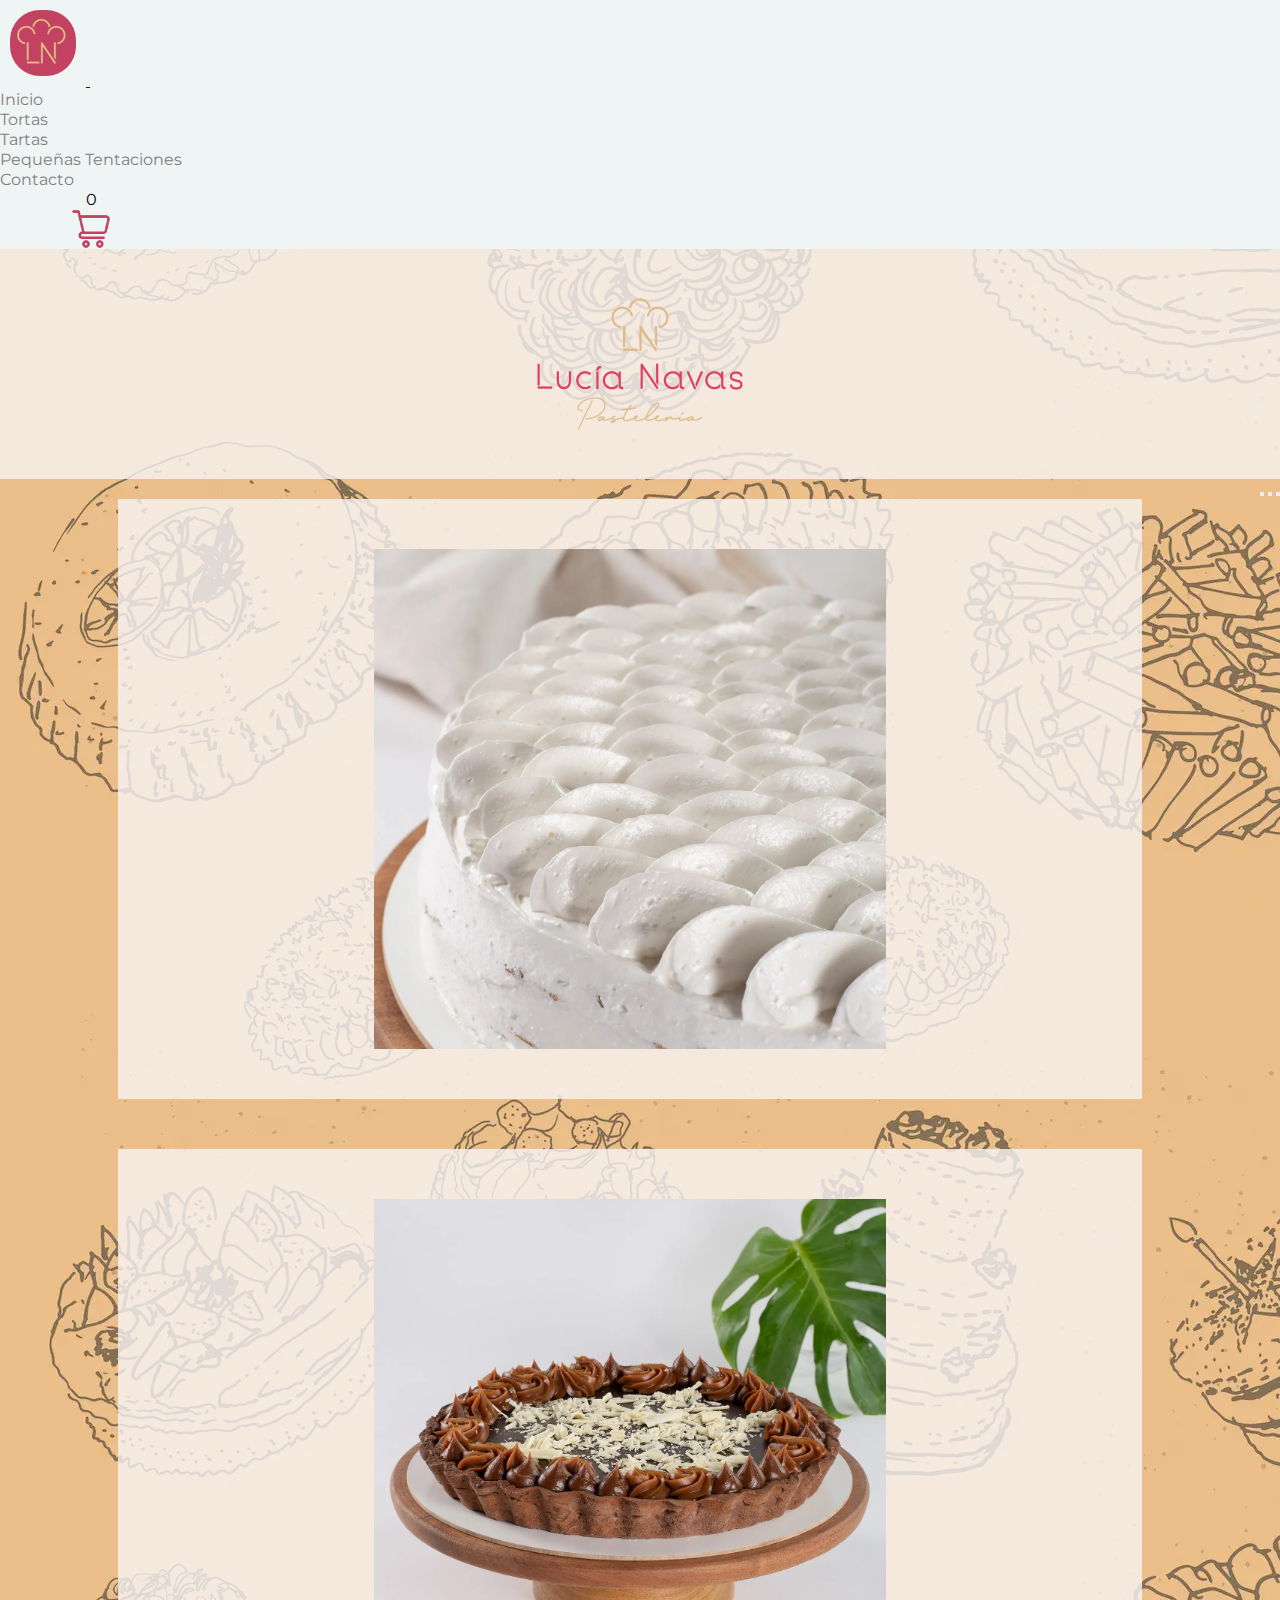
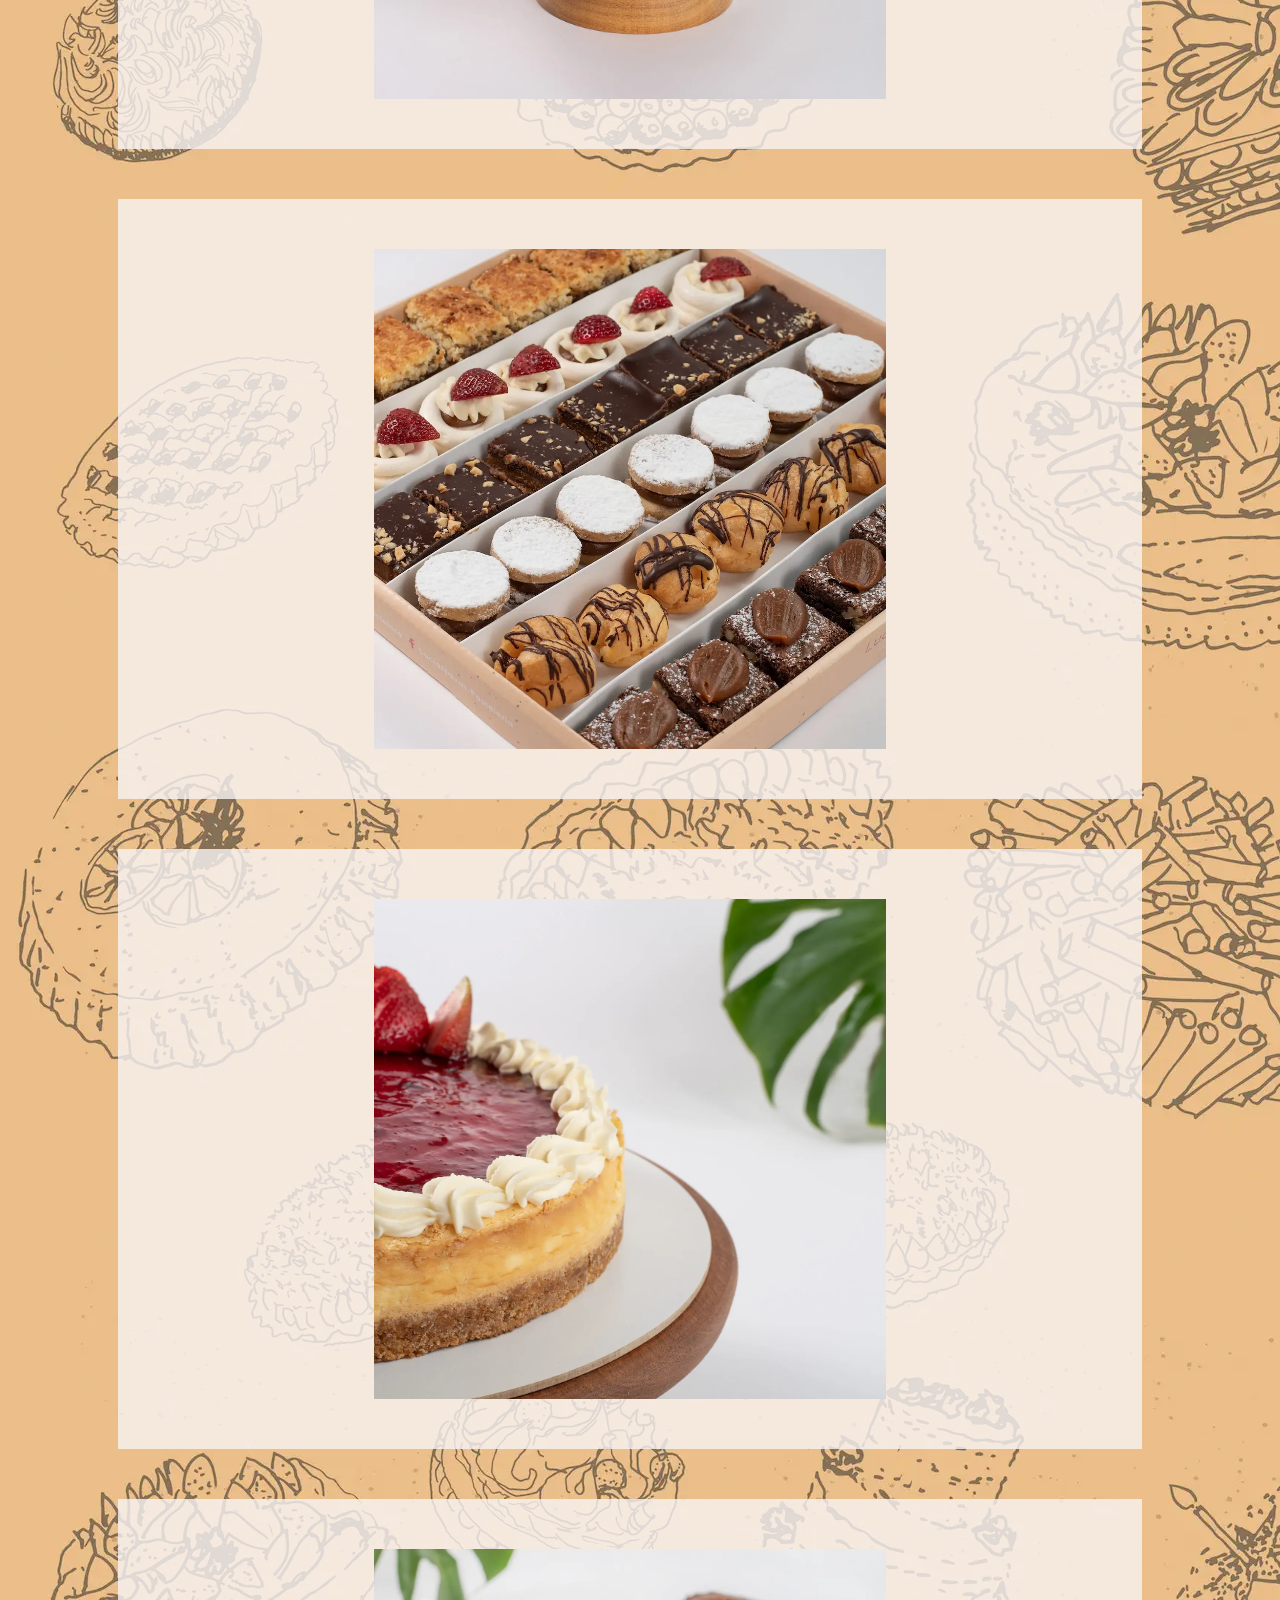
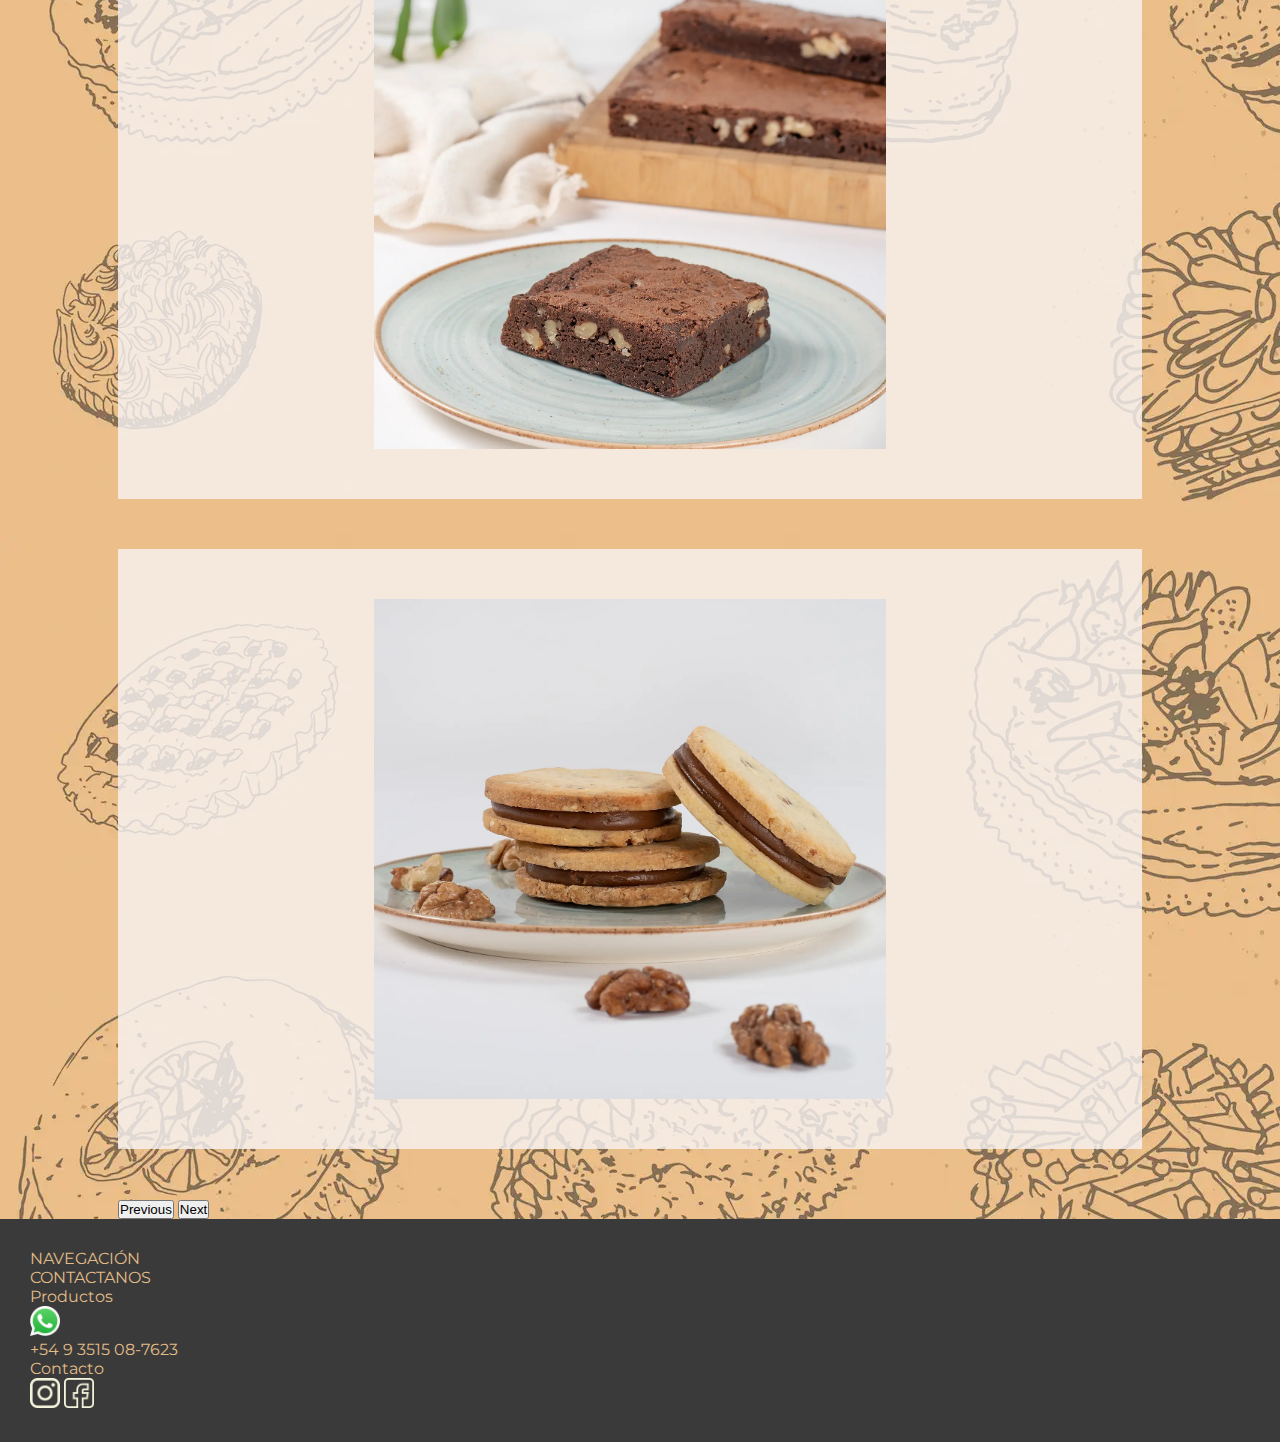
<file: index.html>
<!DOCTYPE html>
<html lang="en">

<head>
    <meta charset="UTF-8">
    <meta http-equiv="X-UA-Compatible" content="IE=edge">
    <meta name="viewport" content="width=device-width, initial-scale=1.0">
    <!--title-->
    <title>Pasteleria</title>
    <!--meta-->
    <meta name="description="
        content="Lucia Navas Pastelería ofrece tortas, tartas y especialidades de reposteria de alta calidad.">
    <meta name="keywords"
        content="reposteria, tortas, tartas, dulces, eventos, mesa dulce, crema, dulce de leche, chocolate">
    <!--link de boostrap-->
    <link href="https://cdn.jsdelivr.net/npm/bootstrap@5.3.0-alpha3/dist/css/bootstrap.min.css" rel="stylesheet"
        integrity="sha384-KK94CHFLLe+nY2dmCWGMq91rCGa5gtU4mk92HdvYe+M/SXH301p5ILy+dN9+nJOZ" crossorigin="anonymous">

    <!--link de google fonts-->
    <link rel="preconnect" href="https://fonts.googleapis.com">
    <link rel="preconnect" href="https://fonts.gstatic.com" crossorigin>
    <link href="https://fonts.googleapis.com/css2?family=Montserrat:wght@100;300;500&display=swap" rel="stylesheet">
    <!--favicon-->
    <link rel="shortcut icon" href="img/logo.ico">
    <!--link de css-->
    <link rel="stylesheet" href="css/styles.css" />
</head>

<body>
    <header>
        <nav class="navbar navbar-expand-lg">
            <div class="container-fluid">
                <a href="index.html">
                    <img class="logo-sombrero" src="img/logo.png" alt="logo lucia navas">
                </a>

                <button class="navbar-toggler" type="button" data-bs-toggle="collapse" data-bs-target="#navbarNav"
                    aria-controls="navbarNav" aria-expanded="false" aria-label="Toggle navigation">
                    <span class="navbar-toggler-icon"></span>
                </button>
                <div class="collapse navbar-collapse" id="navbarNav">
                    <ul class="navbar-nav">
                        <li class="nav-item">
                            <a class="nav-link active" aria-current="page" href="index.html">Inicio</a>
                        </li>
                        <li class="nav-item">
                            <a class="nav-link" href="pages/tortas.html">Tortas</a>
                        </li>
                        <li class="nav-item">
                            <a class="nav-link" href="pages/tartas.html">Tartas</a>
                        </li>
                        <li class="nav-item">
                            <a class="nav-link" href="pages/pequenas-tentaciones.html">Pequeñas Tentaciones</a>
                        </li>
                        <li class="nav-item">
                            <a class="nav-link" href="pages/contacto.html">Contacto</a>
                        </li>
                    </ul>
                </div>
                <div class="seccion-carrito">
                    <a href="pages/carrito.html"></a>

                    <div class="cantidad-carrito js-cantidad-carrito">0</div>
                    <img class="carrito" src="img/carrito-rosa.png" alt="carrito de compras">
                </div>
            </div>
        </nav>
    </header>

    <section id="logo">
        <img src="img/LogoLN.webp" alt="logo Lucia Navas">
    </section>
    <main>
        <div id="carouselExampleAutoplaying" class="carousel slide" data-bs-ride="carousel">
            <div class="carousel-inner">
                <div class="carousel-item active">
                    <a href="pages/tortas.html">
                        <img src="img/milhojas-zoom.webp" class="d-block w-100" alt="torta milhojas">
                    </a>
                </div>
                <div class="carousel-item">
                    <a href="pages/tartas.html">
                        <img src="img/beni-entera.webp" class="d-block w-100" alt="tarta cabsha">
                    </a>
                </div>
                <div class="carousel-item">
                    <a href="pages/pequenas-tentaciones.html">
                        <img src="img/bandeja-de-masas-zoom.webp" class="d-block w-100" alt="bandeja de masas">
                    </a>
                </div>
                <div class="carousel-item">
                    <a href="pages/tortas.html">
                        <img src="img/cheesecake-zoom.webp" class="d-block w-100" alt="cheesecake">
                    </a>
                </div>
                <div class="carousel-item">
                    <a href="pages/pequenas-tentaciones.html">
                        <img src="img/brownie-entero.webp" class="d-block w-100" alt="brownie">
                    </a>
                </div>
                <div class="carousel-item">
                    <a href="pages/pequenas-tentaciones.html">
                        <img src="img/alfajor-nuez-entero.webp " class="d-block w-100" alt="alfajor de nuez">
                    </a>
                </div>
            </div>
            <button class="carousel-control-prev" type="button" data-bs-target="#carouselExampleAutoplaying"
                data-bs-slide="prev">
                <span class="carousel-control-prev-icon" aria-hidden="true"></span>
                <span class="visually-hidden">Previous</span>
            </button>
            <button class="carousel-control-next" type="button" data-bs-target="#carouselExampleAutoplaying"
                data-bs-slide="next">
                <span class="carousel-control-next-icon" aria-hidden="true"></span>
                <span class="visually-hidden">Next</span>
            </button>
        </div>
        <div id="carouselExampleCaptions" class="carousel slide">
            <div class="carousel-indicators">
                <button type="button" data-bs-target="#carouselExampleCaptions" data-bs-slide-to="0" class="active"
                    aria-current="true" aria-label="Slide 1"></button>
                <button type="button" data-bs-target="#carouselExampleCaptions" data-bs-slide-to="1"
                    aria-label="Slide 2"></button>
                <button type="button" data-bs-target="#carouselExampleCaptions" data-bs-slide-to="2"
                    aria-label="Slide 3"></button>
            </div>
    </main>


    <footer>
        <div class="footer container">
            <div class="row">
                <div class="col-6 col-lg-9">
                    NAVEGACIÓN
                </div>
                <div class="col-6 col-lg-3">
                    CONTACTANOS
                </div>
            </div>


            <div class="row">
                <div class="col-6 col-lg-9">
                    <a href="index.html">Productos</a>
                </div>
                <div class="col-6 col-lg-3">
                    <img class="iconos" src="img/whatsapp.png" alt="logo whatsapp">
                    <p class="num-tel">+54 9 3515 08-7623</p>
                </div>
            </div>

            <div class="row">
                <div class="col-6 col-lg-9">
                    <a href="pages/contacto.html">Contacto</a>
                </div>
                <div class="col-6 col-lg-3">
                    <a href="https://www.instagram.com/lunavaspastelera/" target="_blank"><img class="iconos"
                            src="img/instagram.png" alt="logo instagram"></a>
                    <a href="https://www.facebook.com/LuciaNavasPasteleria" target="_blank"> <img class="iconos"
                            src="img/facebook.png" alt="logo facebook"></a>
                </div>
            </div>
        </div>
    </footer>
    <!--script de boostrap-->
    <script src="https://cdn.jsdelivr.net/npm/bootstrap@5.3.0-alpha3/dist/js/bootstrap.bundle.min.js"
        integrity="sha384-ENjdO4Dr2bkBIFxQpeoTz1HIcje39Wm4jDKdf19U8gI4ddQ3GYNS7NTKfAdVQSZe"
        crossorigin="anonymous"></script>
</body>

</html>
</file>
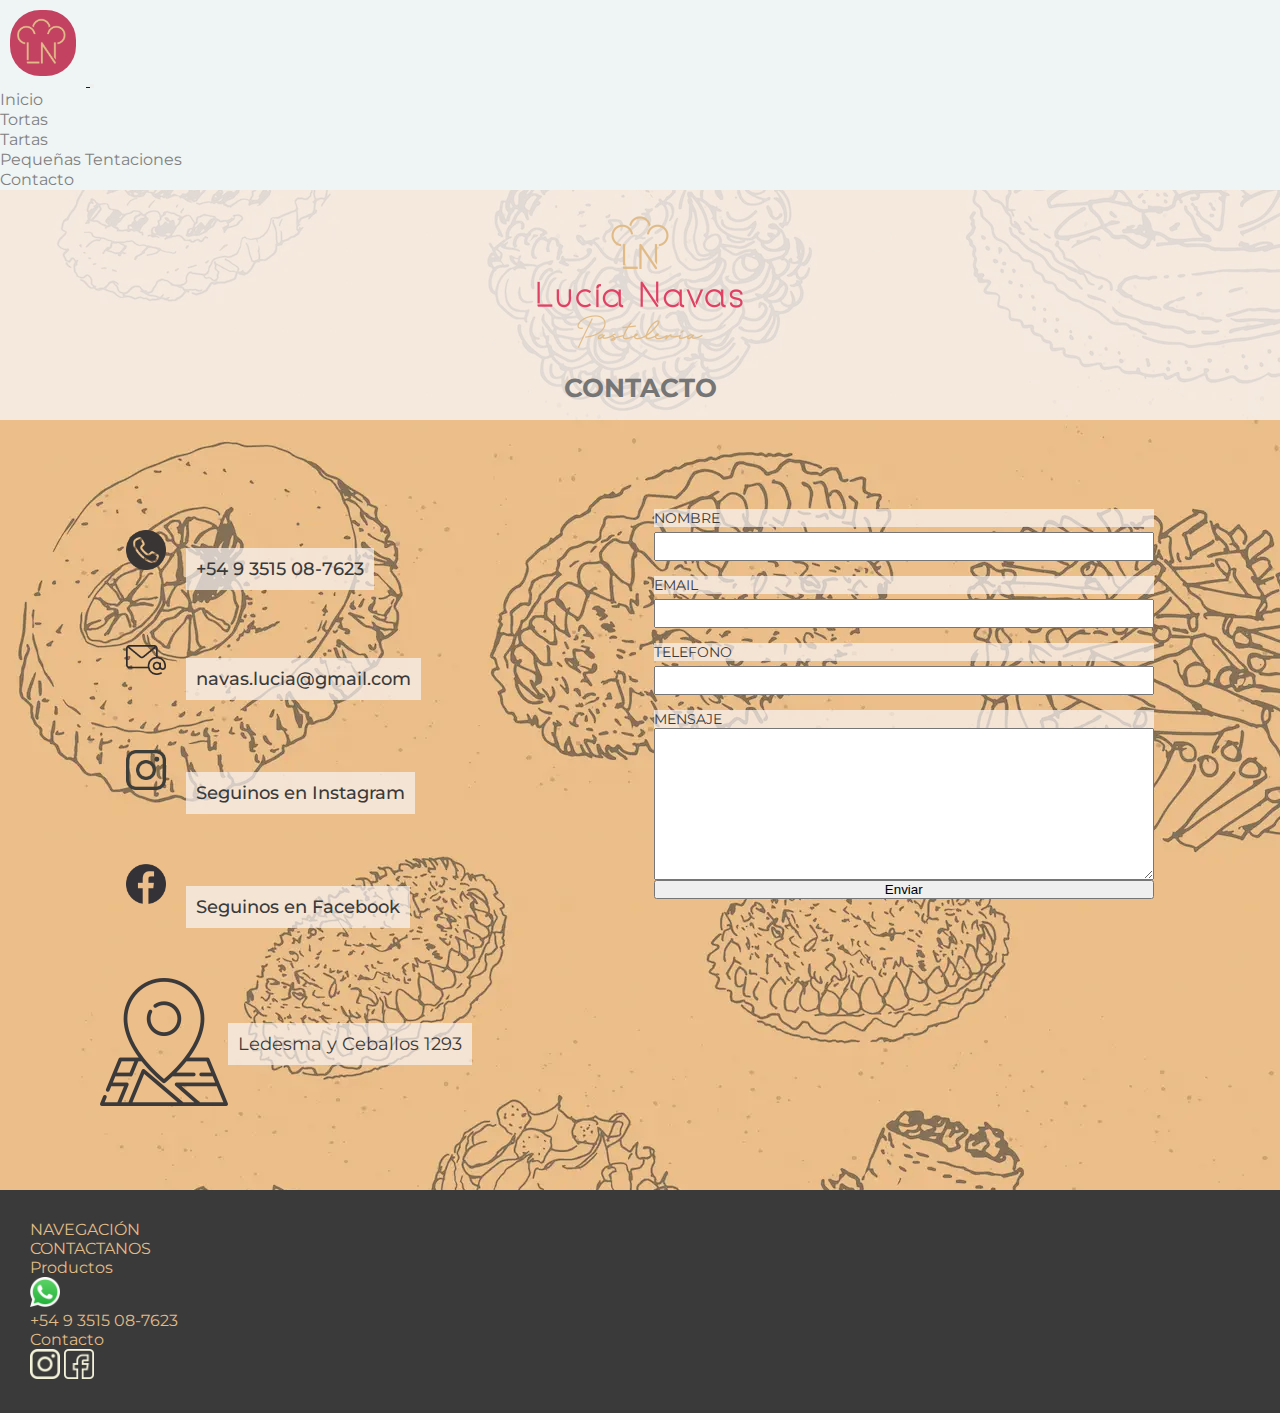
<file: pages/contacto.html>
<!DOCTYPE html>
<html lang="en">

<head>
    <meta charset="UTF-8">
    <meta http-equiv="X-UA-Compatible" content="IE=edge">
    <meta name="viewport" content="width=device-width, initial-scale=1.0">
    <!--link de boostrap-->
    <link href="https://cdn.jsdelivr.net/npm/bootstrap@5.3.0-alpha3/dist/css/bootstrap.min.css" rel="stylesheet"
        integrity="sha384-KK94CHFLLe+nY2dmCWGMq91rCGa5gtU4mk92HdvYe+M/SXH301p5ILy+dN9+nJOZ" crossorigin="anonymous">

    <!--link de google fonts-->
    <link rel="preconnect" href="https://fonts.googleapis.com">
    <link rel="preconnect" href="https://fonts.gstatic.com" crossorigin>
    <link href="https://fonts.googleapis.com/css2?family=Montserrat:wght@100;300;500&display=swap" rel="stylesheet">
    <!--title-->
    <title>Contacto</title>
    <!--meta-->
    <meta name="description="
        content="Contacto para la pagina de Lucia Navas Pastleria, ubicacion, whatsapp, instagram y facebook.">
    <meta name="keywords" content="ubicacion, pasteleria, Lucia Navas, instagram, facebook, whatsapp">
    <!--favicon-->
    <link rel="shortcut icon" href="../img/logo.ico">
    <!--link de css-->
    <link rel="stylesheet" href="../css/styles.css">
</head>

<body>
    <header>
        <nav class="navbar navbar-expand-lg">
            <div class="container-fluid">
                <a href="../index.html">
                    <img class="logo-sombrero" src="../img/logo.png" alt="logo lucia navas">
                </a>
                <button class="navbar-toggler" type="button" data-bs-toggle="collapse" data-bs-target="#navbarNav"
                    aria-controls="navbarNav" aria-expanded="false" aria-label="Toggle navigation">
                    <span class="navbar-toggler-icon"></span>
                </button>
                <div class="collapse navbar-collapse" id="navbarNav">
                    <ul class="navbar-nav">
                        <li class="nav-item">
                            <a class="nav-link" aria-current="page" href="../index.html">Inicio</a>
                        </li>
                        <li class="nav-item">
                            <a class="nav-link" href="tortas.html">Tortas</a>
                        </li>
                        <li class="nav-item">
                            <a class="nav-link" href="tartas.html">Tartas</a>
                        </li>
                        <li class="nav-item">
                            <a class="nav-link" href="pequenas-tentaciones.html">Pequeñas Tentaciones</a>
                        </li>
                        <li class="nav-item">
                            <a class="nav-link active" href="contacto.html">Contacto</a>
                        </li>
                    </ul>
                </div>
            </div>
        </nav>
    </header>
    <section id="logo">
        <img src="../img/LogoLN.webp" alt="logo Lucia Navas">
        <h1>CONTACTO</h1>
    </section>
    <div class="info-contacto">
        <section class="pagina-contacto">
            <div class="logo-contacto">
                <img class="iconos-contacto" src="../img/llamada.png" alt="logo telefono">
                <p>+54 9 3515 08-7623</p>
            </div>
            <div class="logo-contacto">
                <img class="iconos-contacto" src="../img/correo-electronico.png" alt="logo email">
                <p>navas.lucia@gmail.com</p>
            </div>
            <div class="logo-contacto">
                <a href="https://www.instagram.com/lunavaspastelera/" target="_blank"><img class="iconos-contacto"
                        src="../img/instagram-black.png" alt="logo instagram"></a>
                <p>Seguinos en Instagram</p>
            </div>
            <div class="logo-contacto">
                <a href="https://www.facebook.com/LuciaNavasPasteleria" target="_blank"> <img class="iconos-contacto"
                        src="../img/logotipo-circular-de-facebook.png" alt="logo facebook"></a>
                <p>Seguinos en Facebook</p>
            </div>
        </section>
        <form id="formulario-contacto">
            <label for="nombre">NOMBRE</label>
            <input type="text" id="nombre" class="formulario">
            <label for="email">EMAIL</label>
            <input type="email" id="email" class="formulario">
            <label for="telefono">TELEFONO</label>
            <input type="number" id="telefono" class="formulario">
            <Label for="mensaje">MENSAJE</Label>
            <textarea id="mensaje" cols="30" rows="10"></textarea>
            <input type="submit" value="Enviar">
        </form>
    </div>
    <div class="mapa">
        <a href="https://www.google.com/maps/place/Ignacio+de+Ledesma+y+Ceballos+1293,+X5009KBA+C%C3%B3rdoba/@-31.3778823,-64.2472471,17z/data=!3m1!4b1!4m6!3m5!1s0x94329ed49b33924b:0xff214e3c91fdc535!8m2!3d-31.3778869!4d-64.2446722!16s%2Fg%2F11c24kcwsh"
            target="_blank"><img src="../img/mapa.png" alt="icono mapa"></a>
        <p>Ledesma y Ceballos 1293</p>
    </div>
    <footer>
        <div class="footer container">
            <div class="row ">
                <div class="col-6 col-lg-9">
                    NAVEGACIÓN
                </div>
                <div class="col-6 col-lg-3">
                    CONTACTANOS
                </div>
            </div>


            <div class="row">
                <div class="col-6 col-lg-9">
                    <a href="../index.html">Productos</a>
                </div>
                <div class="col-6 col-lg-3">
                    <img class="iconos" src="../img/whatsapp.png" alt="logo whatsapp">
                    <p class="num-tel">+54 9 3515 08-7623</p>
                </div>
            </div>

            <div class="row">
                <div class="col-6 col-lg-9">
                    <a href="contacto.html">Contacto</a>
                </div>
                <div class="col-6 col-lg-3">
                    <a href="https://www.instagram.com/lunavaspastelera/" target="_blank"><img class="iconos"
                            src="../img/instagram.png" alt="logo instagram"></a>
                    <a href="https://www.facebook.com/LuciaNavasPasteleria" target="_blank"> <img class="iconos"
                            src="../img/facebook.png" alt="logo facebook"></a>
                </div>
            </div>
        </div>
    </footer>
    <!--script de boostrap-->
    <script src="https://cdn.jsdelivr.net/npm/bootstrap@5.3.0-alpha3/dist/js/bootstrap.bundle.min.js"
        integrity="sha384-ENjdO4Dr2bkBIFxQpeoTz1HIcje39Wm4jDKdf19U8gI4ddQ3GYNS7NTKfAdVQSZe"
        crossorigin="anonymous"></script>
</body>

</html>
</file>
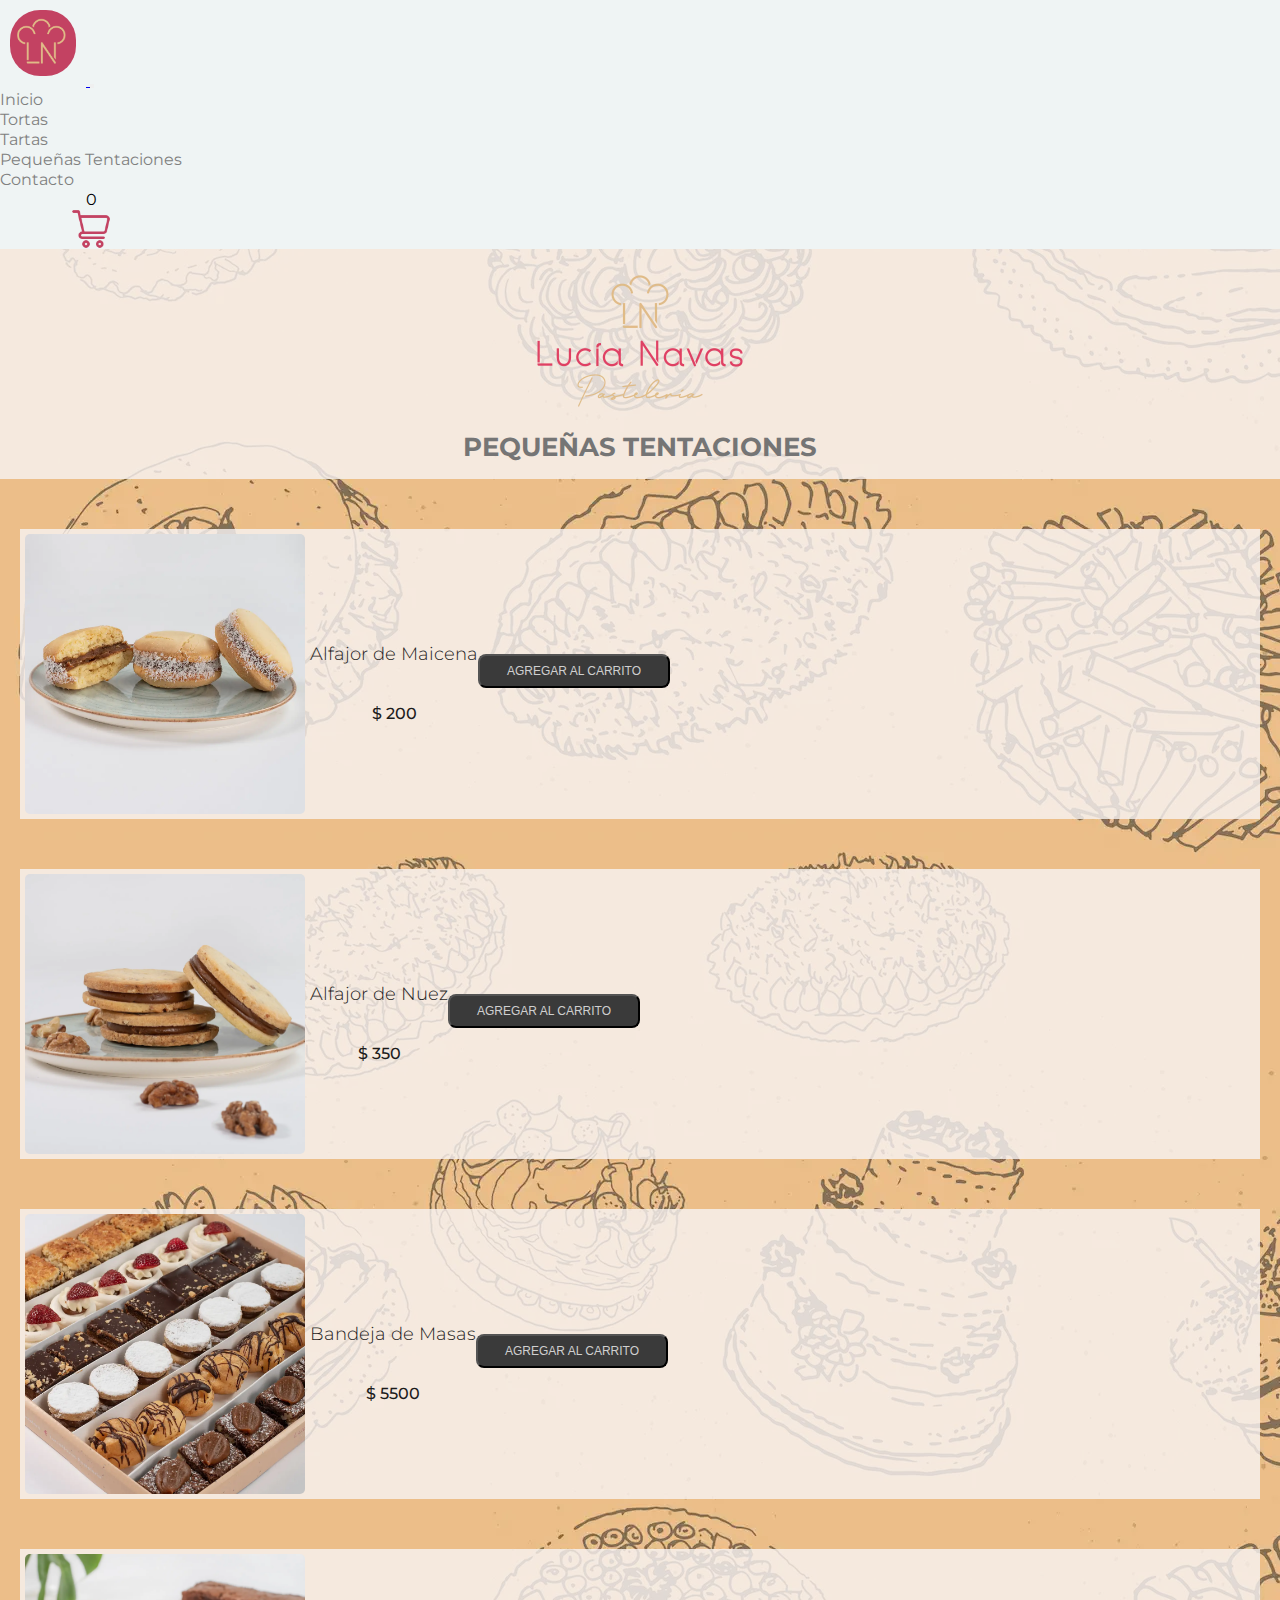
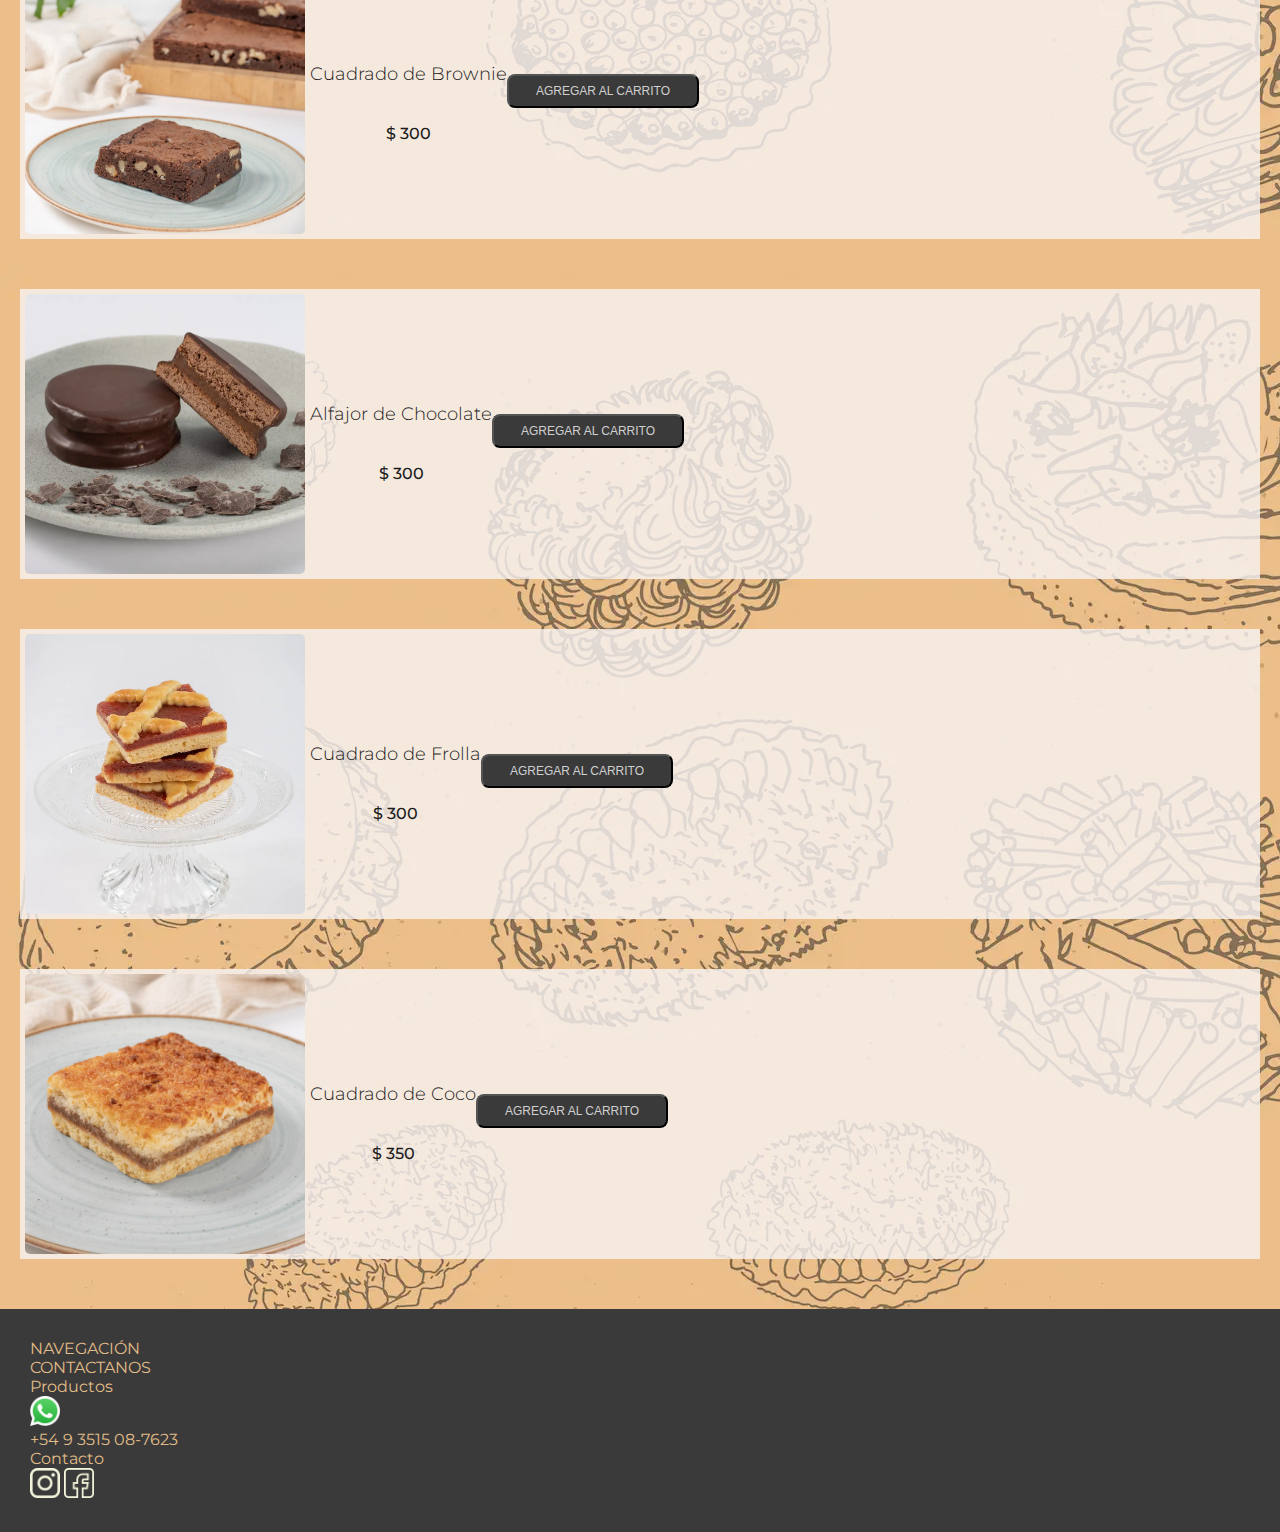
<file: pages/pequenas-tentaciones.html>
<!DOCTYPE html>
<html lang="en">

<head>
    <meta charset="UTF-8">
    <meta http-equiv="X-UA-Compatible" content="IE=edge">
    <meta name="viewport" content="width=device-width, initial-scale=1.0">
    <!--link de boostrap-->
    <link href="https://cdn.jsdelivr.net/npm/bootstrap@5.3.0-alpha3/dist/css/bootstrap.min.css" rel="stylesheet"
        integrity="sha384-KK94CHFLLe+nY2dmCWGMq91rCGa5gtU4mk92HdvYe+M/SXH301p5ILy+dN9+nJOZ" crossorigin="anonymous">
    <!--link de google fonts-->
    <link rel="preconnect" href="https://fonts.googleapis.com">
    <link rel="preconnect" href="https://fonts.gstatic.com" crossorigin>
    <link href="https://fonts.googleapis.com/css2?family=Montserrat:wght@100;300;500&display=swap" rel="stylesheet">
    <!--title-->
    <title>Pequeñas Tentaciones</title>
    <!--meta-->
    <meta name="description="
        content="Venta de especialidades dulces por porciones, alfajores y bandejas de masas para eventos.">
    <meta name="keywords"
        content="reposteria, alfajores, porciones, bandeja de masas, dulces, eventos, mesa dulce, crema, dulce de leche, chocolate, coco, alfajores de nuez">
    <!--favicon-->
    <link rel="shortcut icon" href="../img/logo.ico">
    <!--link de css-->
    <link rel="stylesheet" href="../css/styles.css" />
</head>

<body>
    <header>
        <nav class="navbar navbar-expand-lg">
            <div class="container-fluid">
                <a href="../index.html">
                    <img class="logo-sombrero" src="../img/logo.png" alt="logo lucia navas">
                </a>
                <button class="navbar-toggler" type="button" data-bs-toggle="collapse" data-bs-target="#navbarNav"
                    aria-controls="navbarNav" aria-expanded="false" aria-label="Toggle navigation">
                    <span class="navbar-toggler-icon"></span>
                </button>
                <div class="collapse navbar-collapse" id="navbarNav">
                    <ul class="navbar-nav">
                        <li class="nav-item">
                            <a class="nav-link" aria-current="page" href="../index.html">Inicio</a>
                        </li>
                        <li class="nav-item">
                            <a class="nav-link" href="tortas.html">Tortas</a>
                        </li>
                        <li class="nav-item">
                            <a class="nav-link" href="tartas.html">Tartas</a>
                        </li>
                        <li class="nav-item">
                            <a class="nav-link active" href="pequenas-tentaciones.html">Pequeñas Tentaciones</a>
                        </li>
                        <li class="nav-item">
                            <a class="nav-link" href="contacto.html">Contacto</a>
                        </li>
                    </ul>
                </div>
                <div class="seccion-carrito">
                    <a href="../pages/carrito.html"></a>

                    <div class="cantidad-carrito js-cantidad-carrito">0</div>
                    <img class="carrito" src="../img/carrito-rosa.png" alt="carrito de compras">
                </div>
            </div>
        </nav>
    </header>

    <section id="logo">
        <img src="../img/LogoLN.webp" alt="logo Lucia Navas">
        <h1>PEQUEÑAS TENTACIONES</h1>
    </section>

    <main>
        <div class="container-fluid row padre-cards">

            <!--alfajores de maicena-->
            <div class="col-12 col-md-6 col-lg-3">
                <div class="card">
                    <img class="torta" src="../img/alfajor-maicena-entero.webp" alt="alfajores de maicena">
                    <div class="descripción-producto">
                        <p class="nombre-producto">Alfajor de Maicena</p>
                        <p class="precio-producto">$ 200</p>
                    </div>
                    <button class="agregar-al-carrito">AGREGAR AL CARRITO</button>
                </div>
            </div>

            <!--alfajores de nuez-->
            <div class="col-12 col-md-6 col-lg-3">
                <div class="card">
                    <img class="torta" src="../img/alfajor-nuez-entero.webp" alt="alfajores de nuez">
                    <div class="descripción-producto">
                        <p class="nombre-producto">Alfajor de Nuez</p>
                        <p class="precio-producto">$ 350</p>
                    </div>
                    <button class="agregar-al-carrito">AGREGAR AL CARRITO</button>
                </div>
            </div>

            <!--bandeja de masas-->
            <div class="col-12 col-md-6 col-lg-3">
                <div class="card">
                    <img class="torta" src="../img/bandeja-de-masas-zoom.webp" alt="bandeja de masas">
                    <div class="descripción-producto">
                        <p class="nombre-producto">Bandeja de Masas</p>
                        <p class="precio-producto">$ 5500</p>
                    </div>
                    <button class="agregar-al-carrito">AGREGAR AL CARRITO</button>
                </div>
            </div>

            <!--cuadrados de brownie-->
            <div class="col-12 col-md-6 col-lg-3">
                <div class="card">
                    <img class="torta" src="../img/brownie-entero.webp" alt="cuadrados de brownie">
                    <div class="descripción-producto">
                        <p class="nombre-producto">Cuadrado de Brownie</p>
                        <p class="precio-producto">$ 300</p>
                    </div>
                    <button class="agregar-al-carrito">AGREGAR AL CARRITO</button>
                </div>
            </div>

            <!--alfajores de chocolate-->
            <div class="col-12 col-md-6 col-lg-3">
                <div class="card">
                    <img class="torta" src="../img/alfajores-choco.webp" alt="alfajores de chocolate">
                    <div class="descripción-producto">
                        <p class="nombre-producto">Alfajor de Chocolate</p>
                        <p class="precio-producto">$ 300</p>
                    </div>
                    <button class="agregar-al-carrito">AGREGAR AL CARRITO</button>
                </div>
            </div>

            <!--cuadrados de frolla-->
            <div class="col-12 col-md-6 col-lg-3">
                <div class="card">
                    <img class="torta" src="../img/frolla-zoom.webp" alt="cuadrados de frolla">
                    <div class="descripción-producto">
                        <p class="nombre-producto">Cuadrado de Frolla</p>
                        <p class="precio-producto">$ 300</p>
                    </div>
                    <button class="agregar-al-carrito">AGREGAR AL CARRITO</button>
                </div>
            </div>

            <!--cuadrados de coco-->
            <div class="col-12 col-md-6 col-lg-3">
                <div class="card">
                    <img class="torta" src="../img/coco-zoom.webp" alt="cuadrados de coco">
                    <div class="descripción-producto">
                        <p class="nombre-producto">Cuadrado de Coco</p>
                        <p class="precio-producto">$ 350</p>
                    </div>
                    <button class="agregar-al-carrito">AGREGAR AL CARRITO</button>
                </div>
            </div>
        </div>
    </main>

    <footer>
        <div class="footer container">
            <div class="row">
                <div class="col-6 col-lg-9">
                    NAVEGACIÓN
                </div>
                <div class="col-6 col-lg-3">
                    CONTACTANOS
                </div>
            </div>


            <div class="row">
                <div class="col-6 col-lg-9">
                    <a href="../index.html">Productos</a>
                </div>
                <div class="col-6 col-lg-3">
                    <img class="iconos" src="../img/whatsapp.png" alt="logo whatsapp">
                    <p class="num-tel">+54 9 3515 08-7623</p>
                </div>
            </div>

            <div class="row">
                <div class="col-6 col-lg-9">
                    <a href="contacto.html">Contacto</a>
                </div>
                <div class="col-6 col-lg-3">
                    <a href="https://www.instagram.com/lunavaspastelera/" target="_blank"><img class="iconos"
                            src="../img/instagram.png" alt="logo instagram"></a>
                    <a href="https://www.facebook.com/LuciaNavasPasteleria" target="_blank"> <img class="iconos"
                            src="../img/facebook.png" alt="logo facebook"></a>
                </div>
            </div>
        </div>
    </footer>
    <!--script de boostrap-->
    <script src="https://cdn.jsdelivr.net/npm/bootstrap@5.3.0-alpha3/dist/js/bootstrap.bundle.min.js"
        integrity="sha384-ENjdO4Dr2bkBIFxQpeoTz1HIcje39Wm4jDKdf19U8gI4ddQ3GYNS7NTKfAdVQSZe"
        crossorigin="anonymous"></script>
</body>

</html>
</file>
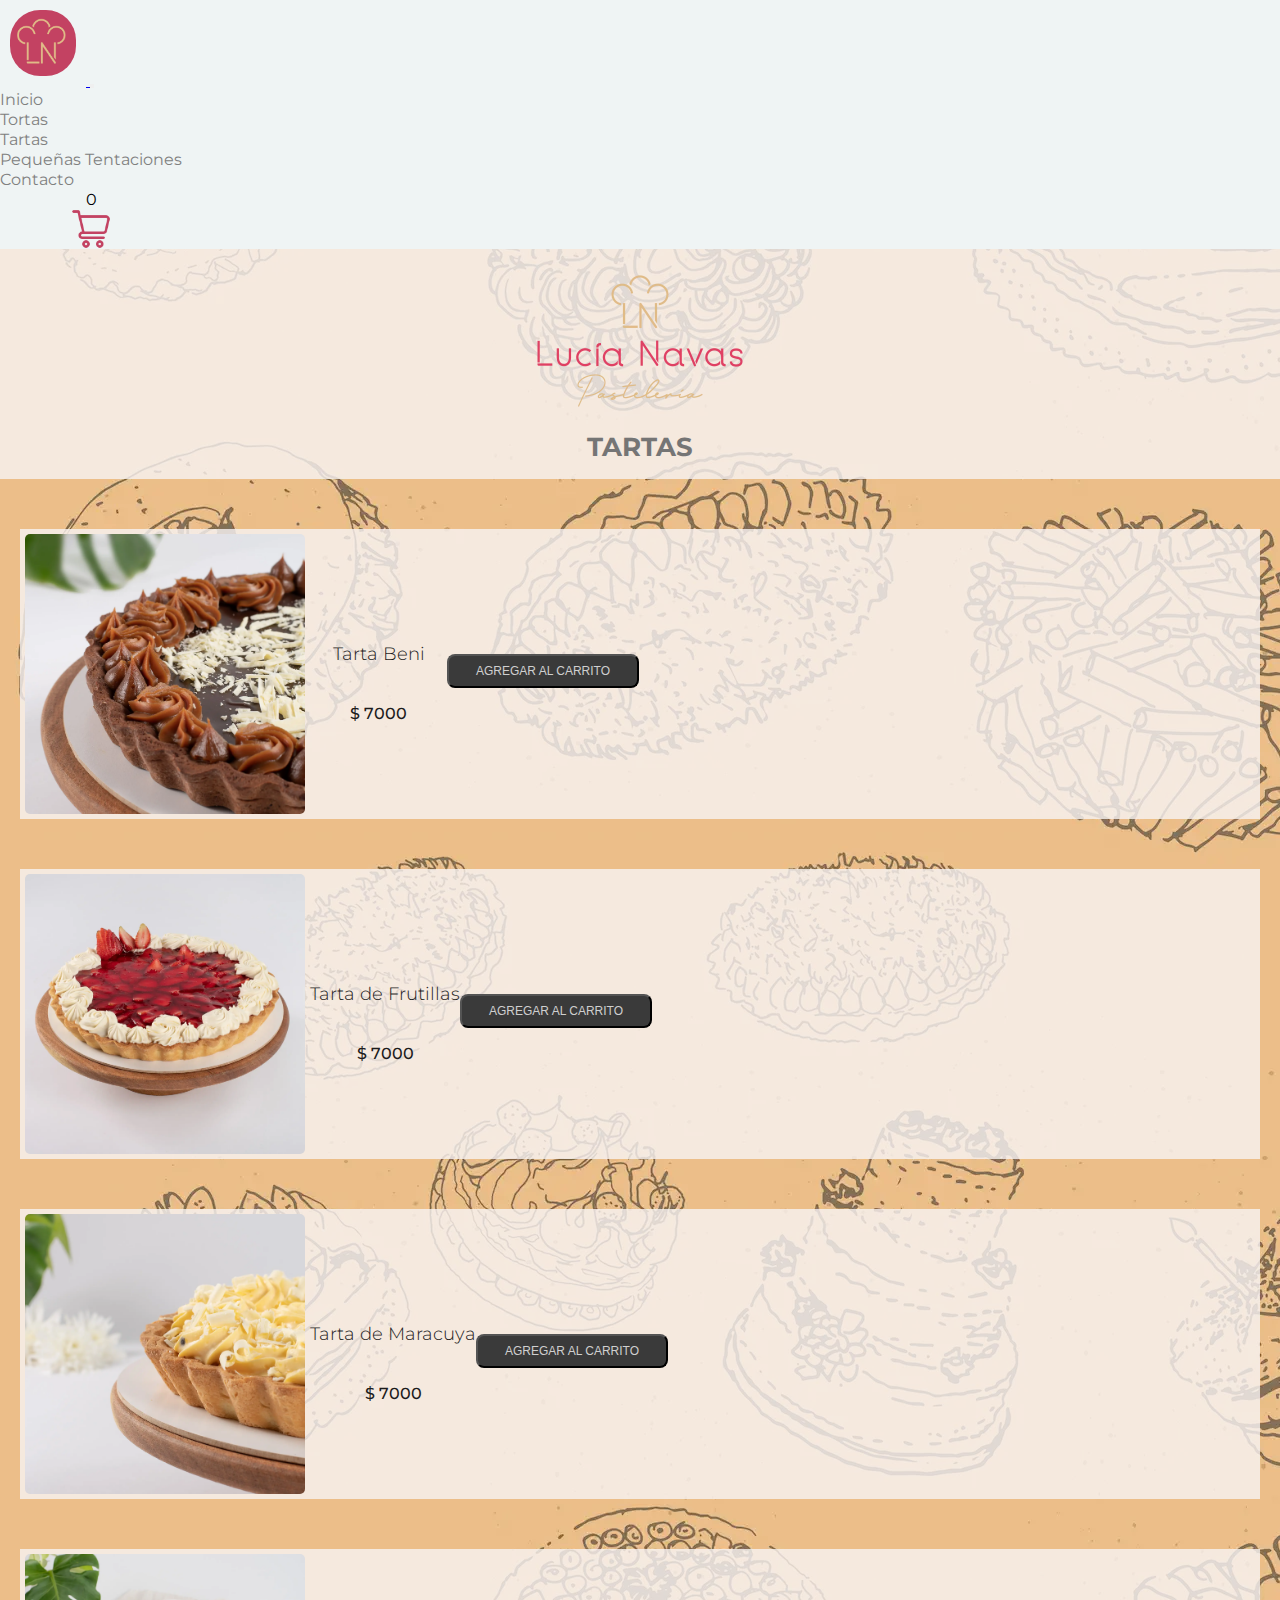
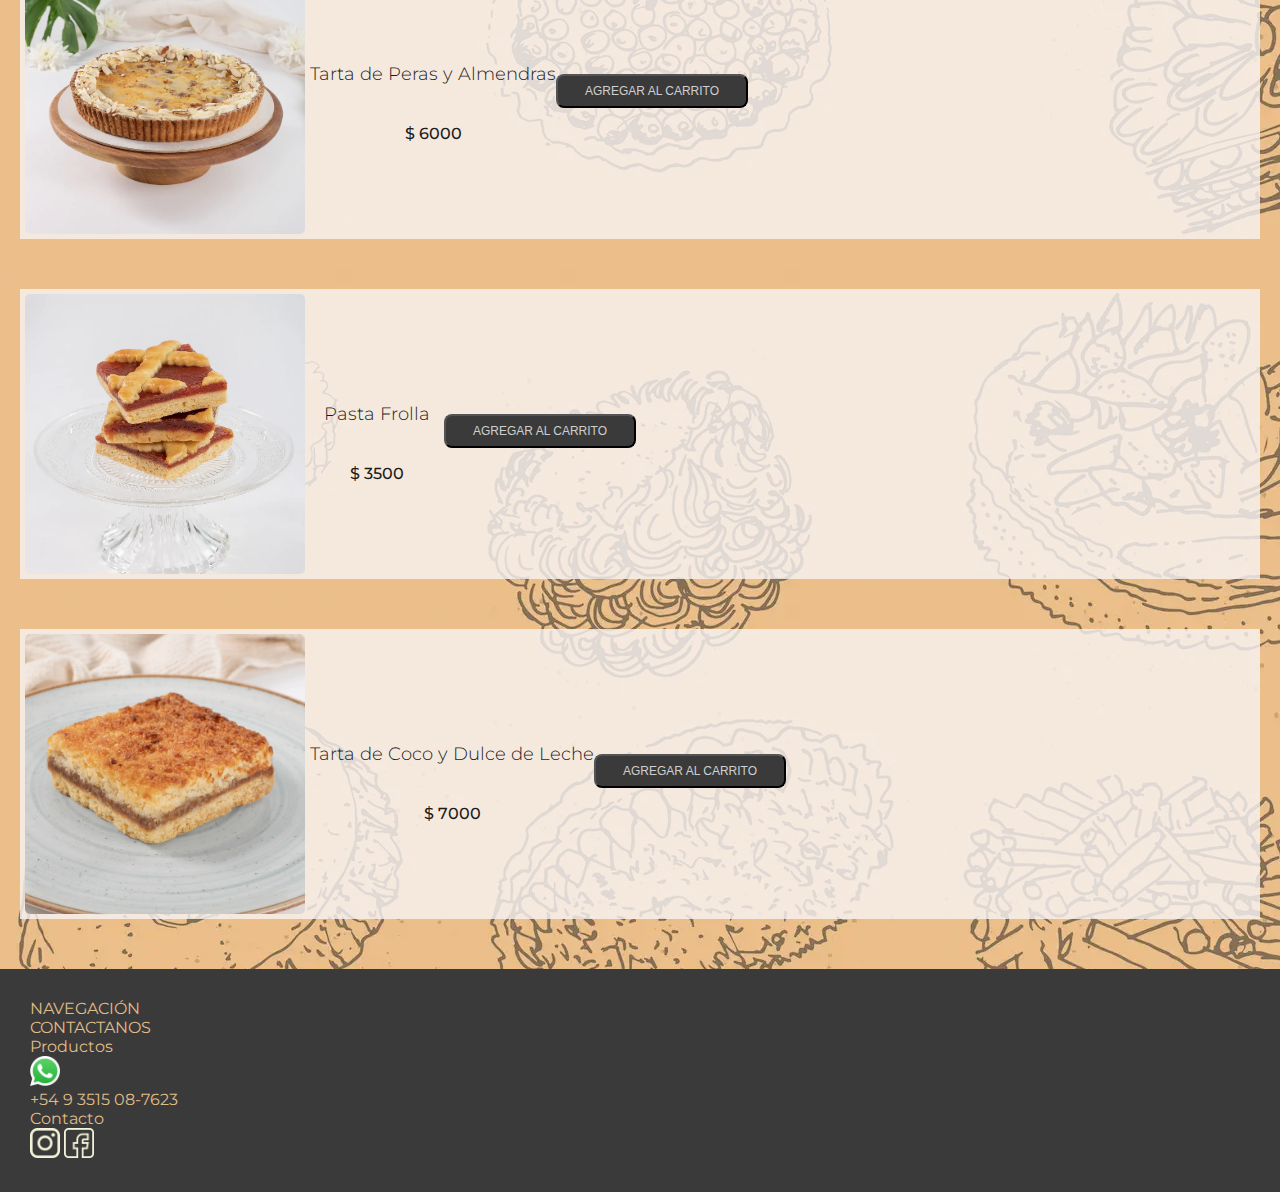
<file: pages/tartas.html>
<!DOCTYPE html>
<html lang="en">

<head>
    <meta charset="UTF-8">
    <meta http-equiv="X-UA-Compatible" content="IE=edge">
    <meta name="viewport" content="width=device-width, initial-scale=1.0">
    <!--link de boostrap-->
    <link href="https://cdn.jsdelivr.net/npm/bootstrap@5.3.0-alpha3/dist/css/bootstrap.min.css" rel="stylesheet"
        integrity="sha384-KK94CHFLLe+nY2dmCWGMq91rCGa5gtU4mk92HdvYe+M/SXH301p5ILy+dN9+nJOZ" crossorigin="anonymous">
    <!--link de google fonts-->
    <link rel="preconnect" href="https://fonts.googleapis.com">
    <link rel="preconnect" href="https://fonts.gstatic.com" crossorigin>
    <link href="https://fonts.googleapis.com/css2?family=Montserrat:wght@100;300;500&display=swap" rel="stylesheet">
    <!--title-->
    <title>Tartas</title>
    <!--meta-->
    <meta name="description=" content="Venta de tartas dulces con ingredientes frescos y de calidad.">
    <meta name="keywords"
        content="reposteria, tartas, dulces, eventos, mesa dulce, crema, dulce de leche, chocolate, coco, pasta frolla, alfajores, nuez">
    <!--favicon-->
    <link rel="shortcut icon" href="../img/logo.ico">
    <!--link de css-->
    <link rel="stylesheet" href="../css/styles.css" />

</head>

<body>
    <header>
        <nav class="navbar navbar-expand-lg">
            <div class="container-fluid">
                <a href="../index.html">
                    <img class="logo-sombrero" src="../img/logo.png" alt="logo lucia navas">
                </a>
                <button class="navbar-toggler" type="button" data-bs-toggle="collapse" data-bs-target="#navbarNav"
                    aria-controls="navbarNav" aria-expanded="false" aria-label="Toggle navigation">
                    <span class="navbar-toggler-icon"></span>
                </button>
                <div class="collapse navbar-collapse" id="navbarNav">
                    <ul class="navbar-nav">
                        <li class="nav-item">
                            <a class="nav-link" aria-current="page" href="../index.html">Inicio</a>
                        </li>
                        <li class="nav-item">
                            <a class="nav-link" href="tortas.html">Tortas</a>
                        </li>
                        <li class="nav-item">
                            <a class="nav-link active" href="tartas.html">Tartas</a>
                        </li>
                        <li class="nav-item">
                            <a class="nav-link" href="pequenas-tentaciones.html">Pequeñas Tentaciones</a>
                        </li>
                        <li class="nav-item">
                            <a class="nav-link" href="contacto.html">Contacto</a>
                        </li>
                    </ul>
                </div>
                <div class="seccion-carrito">
                    <a href="pages/carrito.html"></a>

                    <div class="cantidad-carrito js-cantidad-carrito">0</div>
                    <img class="carrito" src="../img/carrito-rosa.png" alt="carrito de compras">
                </div>
            </div>
        </nav>
    </header>

    <section id="logo">
        <img src="../img/LogoLN.webp" alt="logo Lucia Navas">
        <h1>TARTAS</h1>
    </section>

    <main>
        <div class="container-fluid row padre-cards">

            <!--tarta beni-->
            <div class="col-12 col-md-6 col-lg-3">
                <div class="card">
                    <img class="torta" src="../img/beni-zoom.webp" alt="tarta cabsha">
                    <div class="descripción-producto">
                        <p class="nombre-producto">Tarta Beni</p>
                        <p class="precio-producto">$ 7000</p>
                    </div>
                    <button class="agregar-al-carrito">AGREGAR AL CARRITO</button>
                </div>
            </div>

            <!--tarta de frutillas-->
            <div class="col-12 col-md-6 col-lg-3">
                <div class="card">
                    <img class="torta" src="../img/frutillas-entera.webp" alt="tarta de frutillas">
                    <div class="descripción-producto">
                        <p class="nombre-producto">Tarta de Frutillas</p>
                        <p class="precio-producto">$ 7000</p>
                    </div>
                    <button class="agregar-al-carrito">AGREGAR AL CARRITO</button>
                </div>
            </div>

            <!--tarta de maracuya-->
            <div class="col-12 col-md-6 col-lg-3">
                <div class="card">
                    <img class="torta" src="../img/maracuya-zoom.webp" alt="tarta de maracuya">
                    <div class="descripción-producto">
                        <p class="nombre-producto">Tarta de Maracuya</p>
                        <p class="precio-producto">$ 7000</p>
                    </div>
                    <button class="agregar-al-carrito">AGREGAR AL CARRITO</button>
                </div>
            </div>

            <!--tarta de peras y almendras-->
            <div class="col-12 col-md-6 col-lg-3">
                <div class="card">
                    <img class="torta" src="../img/peras-y-almendras-entera.webp" alt="tarta de peras y almendras">
                    <div class="descripción-producto">
                        <p class="nombre-producto">Tarta de Peras y Almendras</p>
                        <p class="precio-producto">$ 6000</p>
                    </div>
                    <button class="agregar-al-carrito">AGREGAR AL CARRITO</button>
                </div>
            </div>

            <!--pasta frolla-->
            <div class="col-12 col-md-6 col-lg-3">
                <div class="card">
                    <img class="torta" src="../img/frolla-zoom.webp" alt="pasta frolla">
                    <div class="descripción-producto">
                        <p class="nombre-producto">Pasta Frolla</p>
                        <p class="precio-producto">$ 3500</p>
                    </div>
                    <button class="agregar-al-carrito">AGREGAR AL CARRITO</button>
                </div>
            </div>

            <!--tarta de coco-->
            <div class="col-12 col-md-6 col-lg-3">
                <div class="card">
                    <img class="torta" src="../img/coco-zoom.webp" alt="tarta de coco">
                    <div class="descripción-producto">
                        <p class="nombre-producto">Tarta de Coco y Dulce de Leche</p>
                        <p class="precio-producto">$ 7000</p>
                    </div>
                    <button class="agregar-al-carrito">AGREGAR AL CARRITO</button>
                </div>
            </div>
        </div>

    </main>
    <footer>
        <div class="footer container">
            <div class="row">
                <div class="col-6 col-lg-9">
                    NAVEGACIÓN
                </div>
                <div class="col-6 col-lg-3">
                    CONTACTANOS
                </div>
            </div>


            <div class="row">
                <div class="col-6 col-lg-9">
                    <a href="../index.html">Productos</a>
                </div>
                <div class="col-6 col-lg-3">
                    <img class="iconos" src="../img/whatsapp.png" alt="logo whatsapp">
                    <p class="num-tel">+54 9 3515 08-7623</p>
                </div>
            </div>

            <div class="row">
                <div class="col-6 col-lg-9">
                    <a href="contacto.html">Contacto</a>
                </div>
                <div class="col-6 col-lg-3">
                    <a href="https://www.instagram.com/lunavaspastelera/" target="_blank"><img class="iconos"
                            src="../img/instagram.png" alt="logo instagram"></a>
                    <a href="https://www.facebook.com/LuciaNavasPasteleria" target="_blank"> <img class="iconos"
                            src="../img/facebook.png" alt="logo facebook"></a>
                </div>
            </div>
        </div>
    </footer>
    <!--script de boostrap-->
    <script src="https://cdn.jsdelivr.net/npm/bootstrap@5.3.0-alpha3/dist/js/bootstrap.bundle.min.js"
        integrity="sha384-ENjdO4Dr2bkBIFxQpeoTz1HIcje39Wm4jDKdf19U8gI4ddQ3GYNS7NTKfAdVQSZe"
        crossorigin="anonymous"></script>
</body>

</html>
</file>
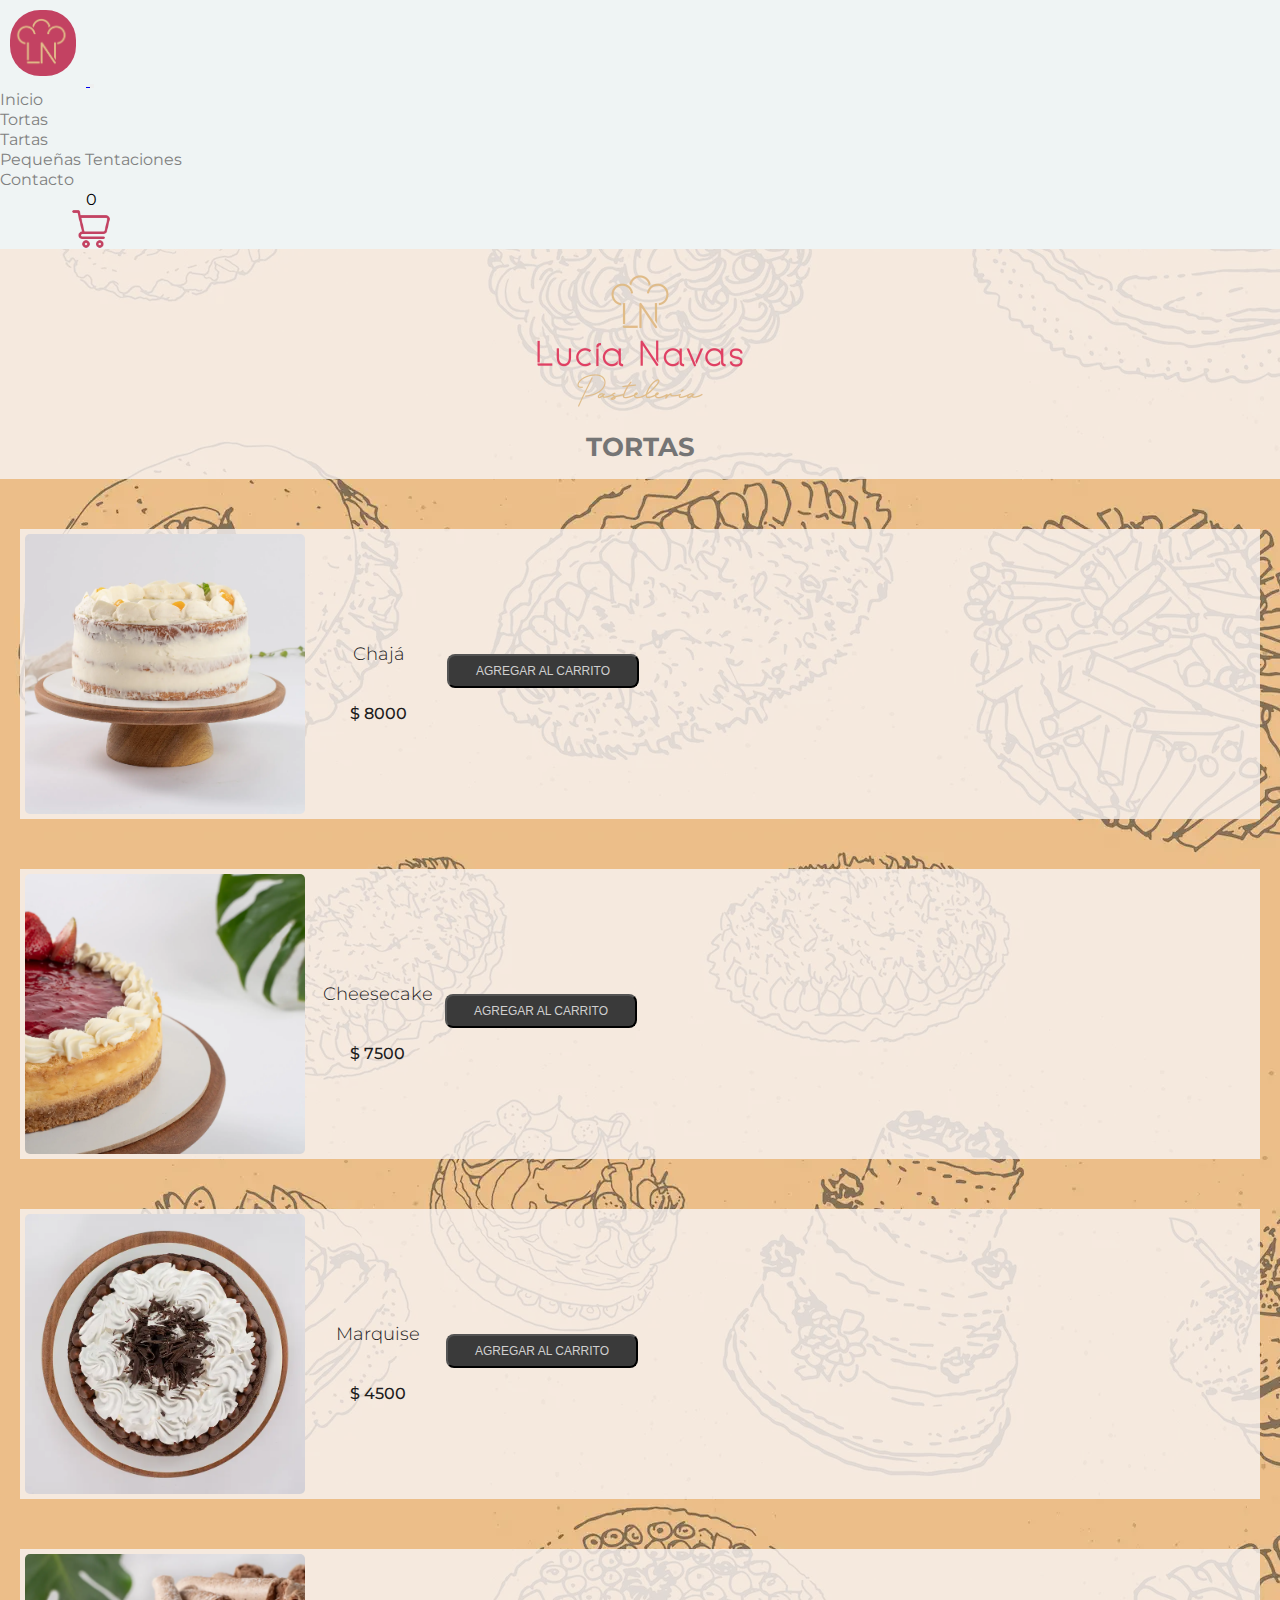
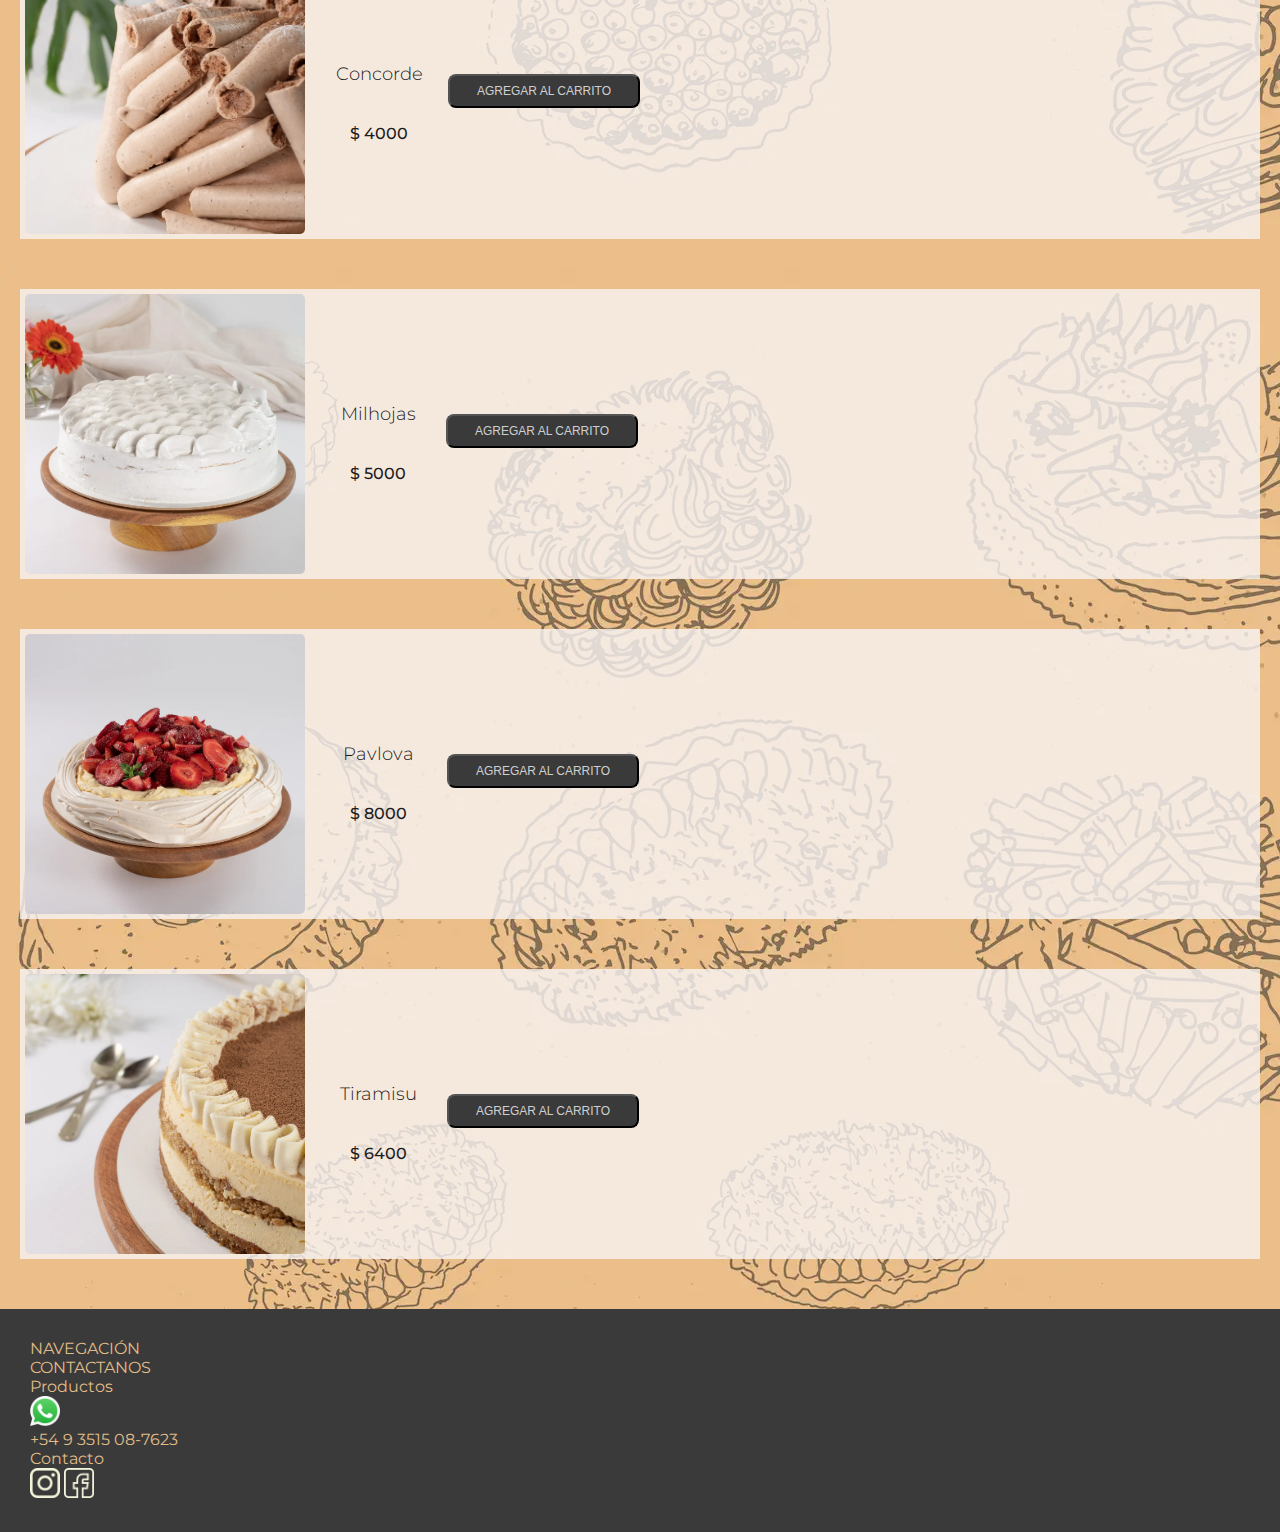
<file: pages/tortas.html>
<!DOCTYPE html>
<html lang="en">

<head>
    <meta charset="UTF-8">
    <meta http-equiv="X-UA-Compatible" content="IE=edge">
    <meta name="viewport" content="width=device-width, initial-scale=1.0">
    <!--link de boostrap-->
    <link href="https://cdn.jsdelivr.net/npm/bootstrap@5.3.0-alpha3/dist/css/bootstrap.min.css" rel="stylesheet"
        integrity="sha384-KK94CHFLLe+nY2dmCWGMq91rCGa5gtU4mk92HdvYe+M/SXH301p5ILy+dN9+nJOZ" crossorigin="anonymous">

    <!--link de google fonts-->
    <link rel="preconnect" href="https://fonts.googleapis.com">
    <link rel="preconnect" href="https://fonts.gstatic.com" crossorigin>
    <link href="https://fonts.googleapis.com/css2?family=Montserrat:wght@100;300;500&display=swap" rel="stylesheet">
    <!--title-->
    <title>Tortas</title>
    <!--meta-->
    <meta name="description=" content="Venta de tortas con ingredientes de la mejor calidad">
    <meta name="keywords"
        content="reposteria, tortas, dulces, eventos, mesa dulce, crema, dulce de leche, chocolate, cumpleaños, fiesta, frutillas, maracuya">
    <!--favicon-->
    <link rel="shortcut icon" href="../img/logo.ico">
    <!--link de css-->
    <link rel="stylesheet" href="../css/styles.css " />
</head>

<body>
    <header>
        <nav class="cajaNav navbar navbar-expand-lg">
            <div class="container-fluid">
                <a href="../index.html">
                    <img class="logo-sombrero" src="../img/logo.webp" alt="logo lucia navas">
                </a>
                <button class="navbar-toggler" type="button" data-bs-toggle="collapse" data-bs-target="#navbarNav"
                    aria-controls="navbarNav" aria-expanded="false" aria-label="Toggle navigation">
                    <span class="navbar-toggler-icon"></span>
                </button>
                <div class="collapse navbar-collapse" id="navbarNav">
                    <ul class="navbar-nav">
                        <li class="nav-item">
                            <a class="nav-link" aria-current="page" href="../index.html">Inicio</a>
                        </li>
                        <li class="nav-item">
                            <a class="nav-link active" href="tortas.html">Tortas</a>
                        </li>
                        <li class="nav-item">
                            <a class="nav-link" href="tartas.html">Tartas</a>
                        </li>
                        <li class="nav-item">
                            <a class="nav-link" href="pequenas-tentaciones.html">Pequeñas Tentaciones</a>
                        </li>
                        <li class="nav-item">
                            <a class="nav-link" href="contacto.html">Contacto</a>
                        </li>
                    </ul>
                </div>
                <div class="seccion-carrito">
                    <a href="pages/carrito.html"></a>

                    <div class="cantidad-carrito js-cantidad-carrito">0</div>
                    <img class="carrito" src="../img/carrito-rosa.png" alt="carrito de compras">
                </div>
            </div>
        </nav>
    </header>
    <section id="logo">
        <img src="../img/LogoLN.webp" alt="logo Lucia Navas">
        <h1>TORTAS</h1>
    </section>
    <main>
        <div class="container-fluid row  padre-cards js-padre-cards">

    
    </main>

    <footer>
        <div class="footer container">
            <div class="row">
                <div class="col-6 col-lg-9">
                    NAVEGACIÓN
                </div>
                <div class="col-6 col-lg-3">
                    CONTACTANOS
                </div>
            </div>


            <div class="row">
                <div class="col-6 col-lg-9">
                    <a href="../index.html">Productos</a>
                </div>
                <div class="col-6 col-lg-3">
                    <img class="iconos" src="../img/whatsapp.png " alt="logo whatsapp">
                    <p class="num-tel">+54 9 3515 08-7623</p>
                </div>
            </div>

            <div class="row">
                <div class="col-6 col-lg-9">
                    <a href="contacto.html">Contacto</a>
                </div>
                <div class="col-6 col-lg-3">
                    <a href="https://www.instagram.com/lunavaspastelera/" target="_blank"><img class="iconos"
                            src="../img/instagram.png" alt="logo instagram"></a>
                    <a href="https://www.facebook.com/LuciaNavasPasteleria" target="_blank"> <img class="iconos"
                            src="../img/facebook.png" alt="logo facebook"></a>
                </div>
            </div>
        </div>
    </footer>
    <!--script de boostrap-->
    <script src="https://cdn.jsdelivr.net/npm/bootstrap@5.3.0-alpha3/dist/js/bootstrap.bundle.min.js"
        integrity="sha384-ENjdO4Dr2bkBIFxQpeoTz1HIcje39Wm4jDKdf19U8gI4ddQ3GYNS7NTKfAdVQSZe"
        crossorigin="anonymous"></script>
    <!--Script de Javascript-->
    
    
    <script type="module" src="../scripts/tortas.js"></script>
</body>

</html>
</file>
<file: css/styles.css>
@charset "UTF-8";
/*PALETAS DE COLORES*/
/*FUENTES*/
/*RESOLUCIONES DE PANTALLAS*/
/*MIXIN*/
* {
  margin: 0;
  padding: 0;
}

body {
  font-family: "Montserrat", sans-serif;
  background-color: #e0bc88;
  background-image: url("/img/disenioCaja.webp");
}

img {
  max-width: 100%;
}

header {
  display: flex;
  justify-content: space-between;
  background-color: rgb(239, 244, 244);
  position: sticky;
  top: 0;
  z-index: 1;
}

header nav {
  width: 100%;
  display: flex;
  justify-content: space-between;
  margin: 0 auto;
}

.logo-sombrero {
  width: 60px;
  height: 60px;
  object-fit: contain;
  background-color: #c34262;
  margin: 10px;
  border-radius: 30px;
  padding: 3px;
}

.cajaNav {
  display: flex;
  justify-content: space-between;
}

li {
  color: gray;
  list-style: none;
}
li a {
  text-decoration: none;
  color: gray;
  cursor: pointer;
  line-height: 20px;
}

.iconos, .footer a:hover {
  width: 30px;
  height: 30px;
}
.iconos:hover, .footer a:hover {
  background-color: rgba(248, 244, 244, 0.7);
  border-radius: 5px;
}

/*MIXIN*/
#logo {
  width: 100%;
  height: 230px;
  background-color: rgba(248, 244, 244, 0.8);
  background-attachment: fixed;
  display: flex;
  flex-direction: column;
  justify-content: center;
  align-items: center;
}
#logo img {
  width: 250px;
}

h1 {
  color: rgb(117, 117, 117);
  padding-top: 15px;
  font-size: 26px;
}

footer {
  background-color: rgb(58, 58, 58);
  padding: 30px;
  max-height: 400px;
}

/*EXTEND*/
.footer {
  color: #e0bc88;
}
.footer a {
  color: #e0bc88;
  text-decoration: none;
  transition: 0.2s;
}
.footer a:hover {
  color: rgb(58, 58, 58);
}

.num-tel {
  display: flex;
  font-size: 11px 1;
}

.contacto, .redes-sociales {
  color: #e0bc88;
  display: flex;
  flex-direction: column;
  justify-content: flex-end;
  align-items: center;
  margin-bottom: 20px;
}

.carrito {
  width: 40px;
}

.seccion-carrito {
  display: flex;
  flex-direction: column;
  align-items: center;
  cursor: pointer;
}

#carouselExampleAutoplaying {
  margin: 0 auto;
  width: 100%;
}

.carousel-item img {
  height: 400px;
  object-fit: cover;
  margin-top: 50px;
  margin-bottom: 50px;
  width: 50%;
}

@media (min-width: 768px) {
  #carouselExampleAutoplaying {
    width: 80%;
  }
  .carousel-item img {
    height: 500px;
  }
}
main {
  display: flex;
  flex-wrap: nowrap;
  justify-content: space-between;
}
main a {
  text-decoration: none;
  font-weight: 500;
  color: gray;
  cursor: pointer;
  font-size: 1.1em;
  display: flex;
  justify-content: center;
  background-color: rgba(248, 244, 244, 0.8);
  margin-bottom: 50px;
  margin-top: 20px;
}

.torta {
  width: 280px;
  height: 280px;
  object-fit: cover;
  margin: 5px;
  border-radius: 5px;
  transition: 1s;
}
.torta:hover {
  transform: scale(1.1);
}

.padre-cards {
  width: 100%;
  margin-left: 20px;
  margin-right: 20px;
}

.card {
  display: flex;
  align-items: center;
  margin-top: 50px;
  margin-bottom: 50px;
  background-color: rgba(248, 244, 244, 0.8);
  border: none;
}

.descripción-producto {
  display: flex;
  flex-direction: column;
  justify-content: center;
  align-items: center;
  border-radius: 5px;
  background-color: transparent;
}

.agregar-al-carrito {
  background-color: rgb(58, 58, 58);
  padding: 8px 12px;
  color: #cfcfcf;
  font-size: 12px;
  font-weight: 100;
  cursor: pointer;
  border-radius: 8px;
  width: 12rem;
  margin-bottom: 6px;
}
.agregar-al-carrito:hover {
  background-color: #cfcfcf;
  color: rgb(58, 58, 58);
  font-weight: 500;
}

.nombre-producto {
  font-size: 18px;
  font-weight: 300;
  color: rgb(29, 28, 28);
  line-height: 30px;
  height: 60px;
  margin-top: 20px;
  margin-bottom: 0px;
}
@media (min-width: 768px) {
  .nombre-producto {
    font-size: 14px 2;
  }
}
@media (min-width: 992px) {
  .nombre-producto {
    font-size: 18px;
  }
}

.precio-producto {
  padding: 0px 40px;
  font-weight: 500;
  font-size: 18px -1;
  color: rgb(29, 28, 28);
  line-height: 30px;
}

form {
  display: flex;
  flex-direction: column;
  width: 220px;
  padding: 20px;
}
@media (min-width: 768px) {
  form {
    width: 400px;
  }
}
@media (min-width: 992px) {
  form {
    width: 500px;
  }
}

.iconos-contacto {
  width: 40px;
  object-fit: cover;
  margin: 20px;
}

.info-contacto {
  display: flex;
  width: 100%;
  align-items: center;
  justify-content: space-around;
  padding-top: 60px;
}

.logo-contacto {
  display: flex;
  flex-direction: column;
  margin-top: 30px;
  align-items: flex-end;
  color: rgb(58, 58, 58);
}
.logo-contacto p {
  color: rgb(58, 58, 58);
  font-weight: 500;
  background-color: rgba(248, 244, 244, 0.7);
  padding: 10px;
  font-size: 11px;
}
@media (min-width: 768px) {
  .logo-contacto {
    flex-direction: row;
  }
  .logo-contacto p {
    font-size: 18px;
  }
}

@media (max-width: 768px) {
  .pagina-contacto {
    display: none;
  }
}

.formulario {
  height: 25px;
  margin-top: 5px;
  margin-bottom: 15px;
}

#formulario-contacto {
  width: 300px;
}
#formulario-contacto label {
  color: rgb(58, 58, 58);
  background-color: rgba(248, 244, 244, 0.7);
  font-size: 14px;
}
@media (min-width: 768px) {
  #formulario-contacto {
    font-size: 18px;
    width: 500px;
  }
}

.mapa {
  display: flex;
  align-items: center;
  justify-content: center;
  padding-bottom: 80px;
  padding-top: 50px;
}
.mapa p {
  color: rgb(58, 58, 58);
  background-color: rgba(248, 244, 244, 0.7);
  padding: 10px;
  font-size: 11px;
}
@media (min-width: 768px) {
  .mapa p {
    font-size: 18px;
  }
}
@media (min-width: 768px) {
  .mapa {
    justify-content: flex-start;
    margin-left: 100px;
  }
}

.main {
  max-width: 1100px;
  padding-left: 30px;
  padding-right: 30px;
  margin-top: 140px;
  margin-bottom: 100px;
  /* margin-left: auto;
     margin-right auto;
     Is a trick for centering an element horizontally
     without needing a container. */
  margin-left: auto;
  margin-right: auto;
}

.page-title {
  font-weight: 700;
  font-size: 22px;
  margin-bottom: 18px;
}

.checkout-grid {
  display: grid;
  /* Here, 1fr means the first column will take
     up the remaining space in the grid. */
  grid-template-columns: 1fr 350px;
  column-gap: 12px;
  /* Use align-items: start; to prevent the elements
     in the grid from stretching vertically. */
  align-items: start;
}

@media (max-width: 1000px) {
  .main {
    max-width: 500px;
  }
  .checkout-grid {
    grid-template-columns: 1fr;
  }
}
.cart-item-container,
.payment-summary {
  border: 1px solid rgb(222, 222, 222);
  border-radius: 4px;
  padding: 18px;
  background-color: rgba(248, 244, 244, 0.7);
}

.cart-item-container {
  margin-bottom: 12px;
}

.payment-summary {
  padding-bottom: 5px;
}

@media (max-width: 1000px) {
  .payment-summary {
    /* grid-row: 1 means this element will be placed into row
      1 in the grid. (Normally, the row that an element is
      placed in is determined by the order of the elements in
      the HTML. grid-row overrides this default ordering). */
    grid-row: 1;
    margin-bottom: 12px;
  }
}
.delivery-date {
  color: rgb(29, 28, 28);
  font-weight: 700;
  font-size: 19px;
  margin-top: 5px;
  margin-bottom: 22px;
}

.cart-item-details-grid {
  display: grid;
  /* 100px 1fr 1fr; means the 2nd and 3rd column will
     take up half the remaining space in the grid
     (they will divide up the remaining space evenly). */
  grid-template-columns: 100px 1fr 1fr;
  column-gap: 25px;
}

@media (max-width: 1000px) {
  .cart-item-details-grid {
    grid-template-columns: 100px 1fr;
    row-gap: 30px;
  }
}
.product-image {
  max-width: 100%;
  max-height: 120px;
  /* margin-left: auto;
     margin-right auto;
     Is a trick for centering an element horizontally
     without needing a container. */
  margin-left: auto;
  margin-right: auto;
}

.product-name {
  font-weight: 700;
  margin-bottom: 8px;
}

.product-price {
  color: #c34262;
  font-weight: 700;
  margin-bottom: 5px;
}

.product-quantity .link-primary {
  margin-left: 3px;
}

@media (max-width: 1000px) {
  .delivery-options {
    /* grid-column: 1 means this element will be placed
       in column 1 in the grid. (Normally, the column that
       an element is placed in is determined by the order
       of the elements in the HTML. grid-column overrides
       this default ordering).

       / span 2 means this element will take up 2 columns
       in the grid (Normally, each element takes up 1
       column in the grid). */
    grid-column: 1/span 2;
  }
}
.delivery-options-title {
  font-weight: 700;
  margin-bottom: 10px;
}

.delivery-option {
  display: grid;
  grid-template-columns: 24px 1fr;
  margin-bottom: 12px;
  cursor: pointer;
}

.delivery-option-input {
  margin-left: 0px;
  cursor: pointer;
}

.delivery-option-date {
  color: rgb(29, 28, 28);
  font-weight: 500;
  margin-bottom: 3px;
}

.delivery-option-price {
  color: rgb(120, 120, 120);
  font-size: 15px;
}

.payment-summary-title {
  font-weight: 700;
  font-size: 18px;
  margin-bottom: 12px;
}

.payment-summary-row {
  display: grid;
  /* 1fr auto; means the width of the 2nd column will be
     determined by the elements inside the column (auto).
     The 1st column will take up the remaining space. */
  grid-template-columns: 1fr auto;
  font-size: 15px;
  margin-bottom: 9px;
}

.payment-summary-money {
  text-align: right;
}

.subtotal-row .payment-summary-money {
  border-top: 1px solid rgb(222, 222, 222);
}

.subtotal-row div {
  padding-top: 9px;
}

.total-row {
  color: #c34262;
  font-weight: 700;
  font-size: 18px;
  border-top: 1px solid rgb(222, 222, 222);
  padding-top: 18px;
}

.place-order-button {
  width: 100%;
  padding-top: 12px;
  padding-bottom: 12px;
  border-radius: 8px;
  margin-top: 11px;
  margin-bottom: 15px;
}

/*# sourceMappingURL=styles.css.map */
</file>
